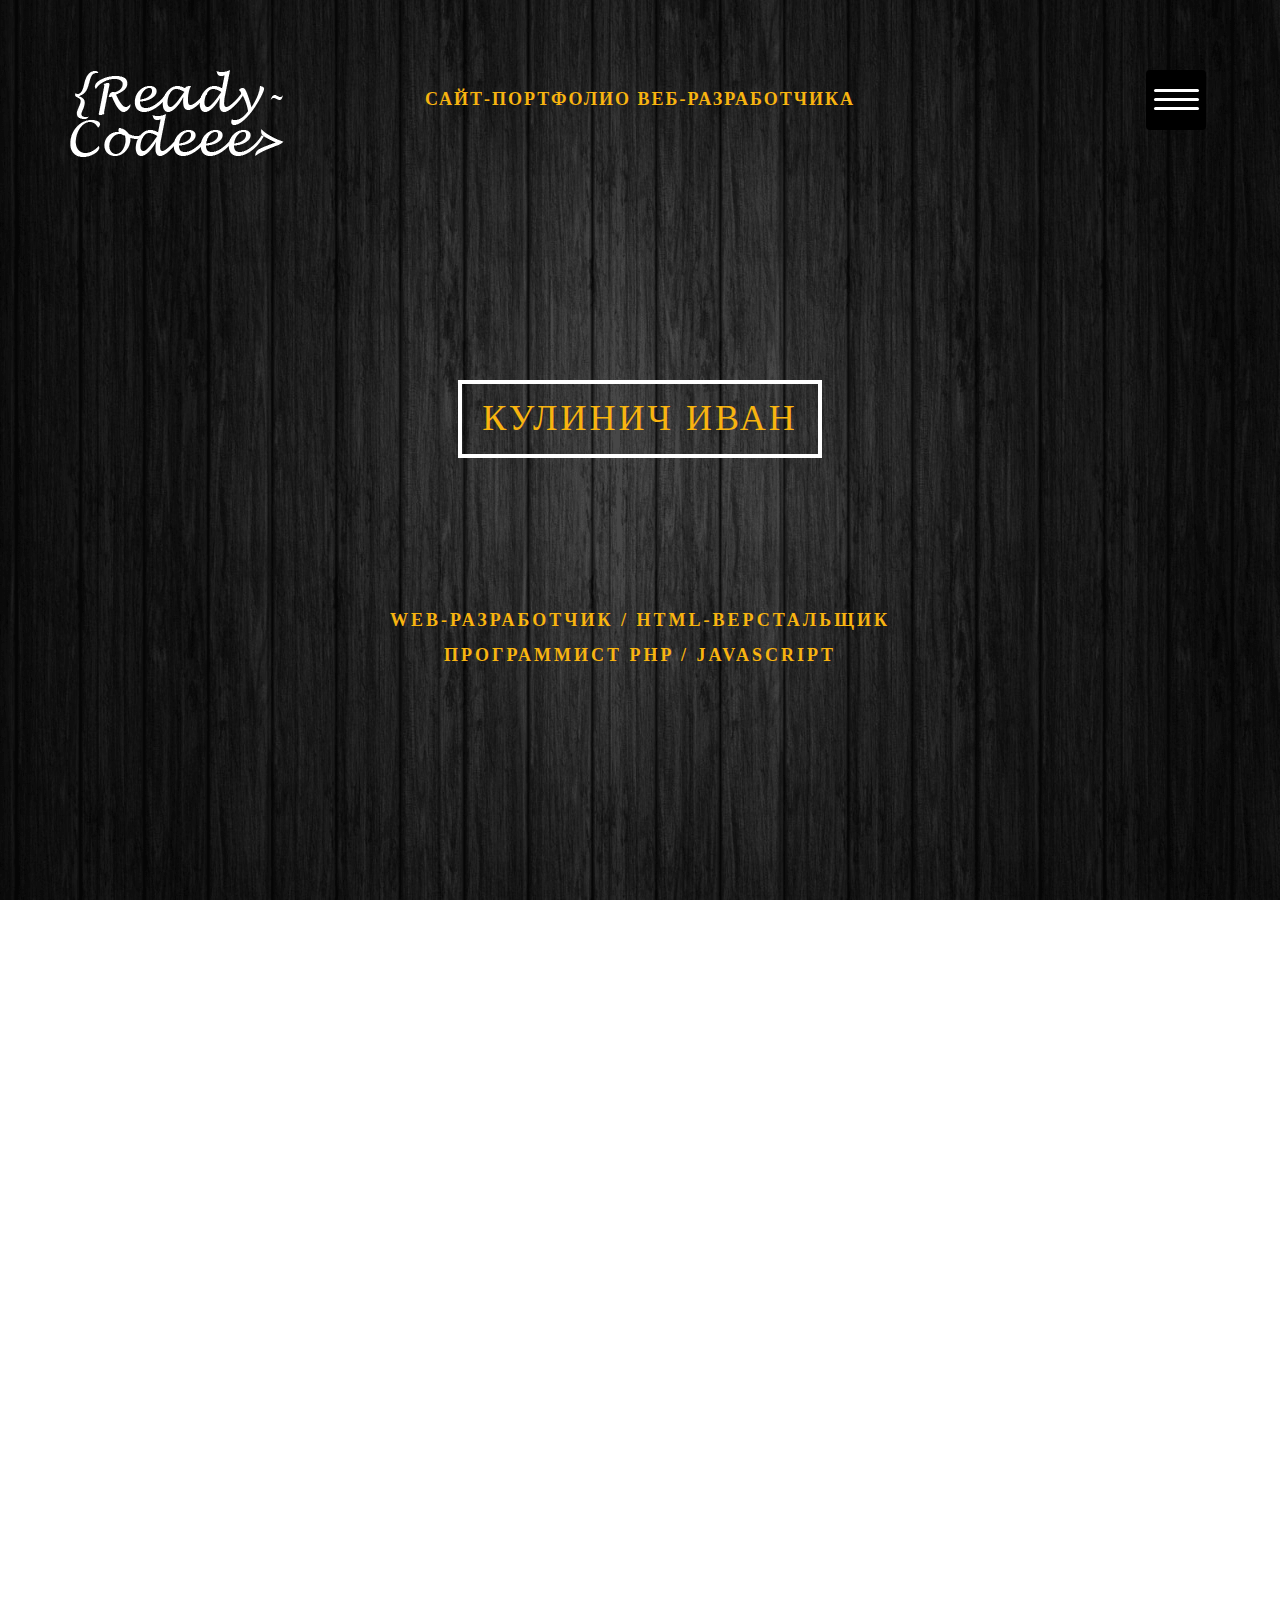
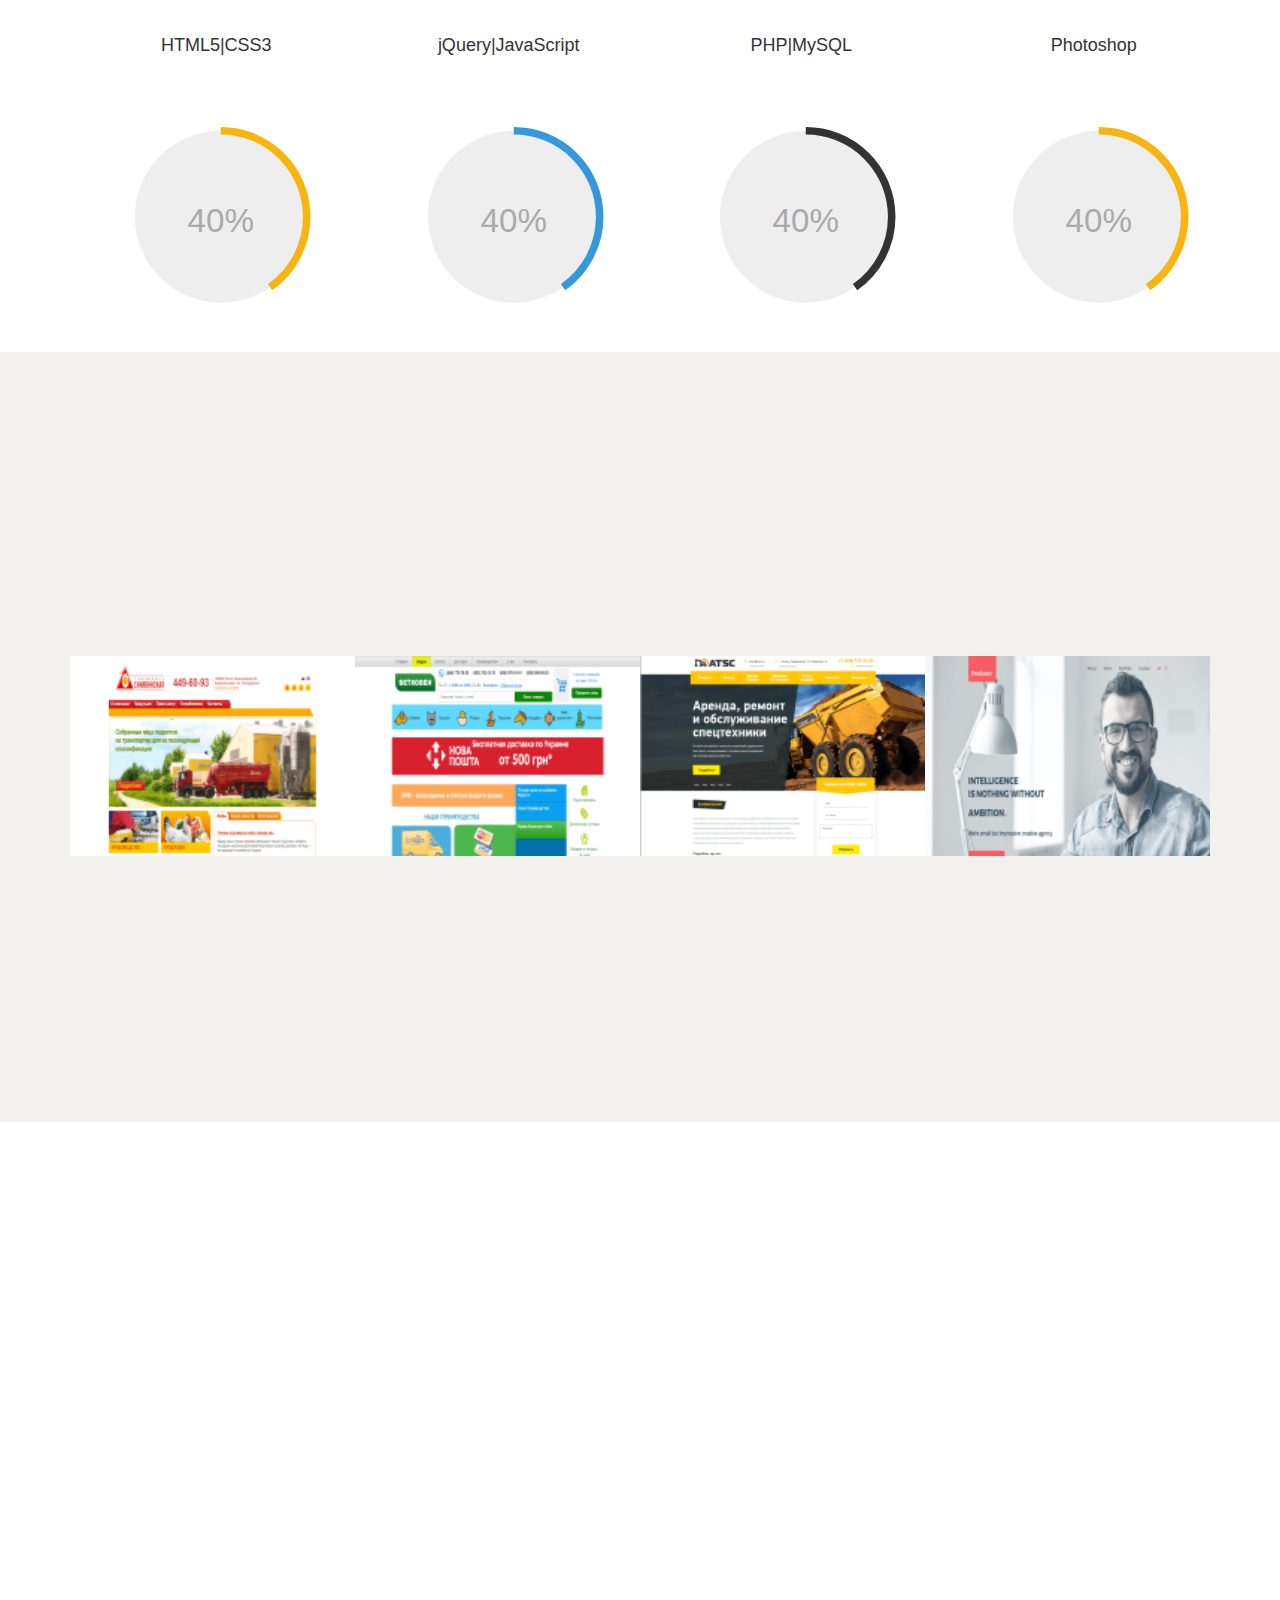
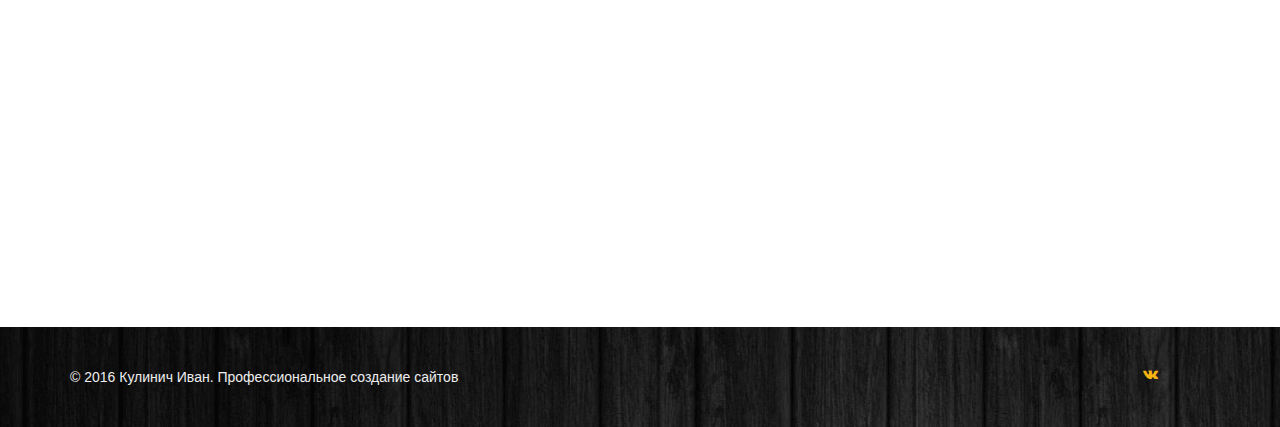
<file: index.html>
<!DOCTYPE html>
<html lang="en">

<head>
    <meta charset="UTF-8">
    <title>Портфолио WEB-разработчика</title>
    <meta http-equiv="X-UA-Compatible" content="IE=edge">
    <meta name="viewport" content="width=device-width, initial-scale=1.0">
    <style>
        body { margin: 0 auto; padding: 0px; font-family: 'Akrobat'; } .bgcolor { width: 100%; height: 100%; z-index: -100; position: absolute; } .logotype { max-width: 200px; max-height: 150px; margin-top: 70px; position: relative; z-index: 20; } .caption { z-index: 20; } .caption h4 { color: #f8b410; text-transform: uppercase; letter-spacing: 2px; font-family: 'Akrobat'; margin-top: 90px; font-weight: bold; } .btn { width: 60px; height: 60px; background-color: black; position: fixed; z-index: 100; cursor: pointer; top: 70px; } .btn div { display: block; } .btn:before, .btn:after { content: ""; position: absolute; width: 0; height: 0; opacity: 0; -webkit-box-sizing: border-box; -o-box-sizing: border-box; box-sizing: border-box; } .btn:before { bottom: 0; left: 0; border-left: 1px solid white; border-top: 1px solid white; border-radius: 4px; -webkit-transition: 0s ease opacity .8s, .2s ease width .4s, .2s ease height .6s; -o-transition: 0s ease opacity .8s, .2s ease width .4s, .2s ease height .6s; transition: 0s ease opacity .8s, .2s ease width .4s, .2s ease height .6s; } .btn:after { top: 0; right: 0; border-right: 1px solid white; border-bottom: 1px solid white; border-radius: 4px; -webkit-transition: 0s ease opacity .4s, .2s ease width, .2s ease height .2s; -o-transition: 0s ease opacity .4s, .2s ease width, .2s ease height .2s; transition: 0s ease opacity .4s, .2s ease width, .2s ease height .2s; } .btn:hover:before, .btn:hover:after { height: 100%; width: 100%; opacity: 1; } .btn:hover:before { -webkit-transition: 0s ease opacity 0s, .2s ease height, .2s ease width .2s; -o-transition: 0s ease opacity 0s, .2s ease height, .2s ease width .2s; transition: 0s ease opacity 0s, .2s ease height, .2s ease width .2s; } .btn:hover:after { -webkit-transition: 0s ease opacity .4s, .2s ease height .4s, .2s ease width .6s; -o-transition: 0s ease opacity .4s, .2s ease height .4s, .2s ease width .6s; transition: 0s ease opacity .4s, .2s ease height .4s, .2s ease width .6s; } .sandwich { width: 45px; height: 22px; position: absolute; top: 17px; left: 7px; z-index: 150; } .sw-top, .sw-mid, .sw-foot { width: 45px; height: 3px; background: #ffffff; position: relative; border: none; } .sw-top { top: 1px; background: rgb(255, 255, 255); border: none; border-radius: 4px 4px 4px 4px; -webkit-transition: top 0.2s, -webkit-transform 0.5s; transition: top 0.2s, -webkit-transform 0.5s; -o-transition: transform 0.5s, top 0.2s; transition: transform 0.5s, top 0.2s; transition: transform 0.5s, top 0.2s, -webkit-transform 0.5s; transition: transform 0.5s, top 0.2s, -webkit-transform 0.5s; } .sw-mid { top: 7px; background: rgb(255, 255, 255); border: none; border-radius: 4px 4px 4px 4px; -webkit-transition: top 0.2s, -webkit-transform 0.5s; transition: top 0.2s, -webkit-transform 0.5s; -o-transition: transform 0.5s, top 0.2s; transition: transform 0.5s, top 0.2s; transition: transform 0.5s, top 0.2s, -webkit-transform 0.5s; } .sw-foot { top: 13px; background: rgb(255, 255, 255); border: none; border-radius: 4px 4px 4px 4px; -webkit-transition: all 0.5s; -o-transition: all 0.5s; transition: all 0.5s; -webkit-transition-delay: 0.1s; -o-transition-delay: 0.1s; transition-delay: 0.1s; } .top-txt { position: absolute; width: 100% !important; height: 100% !important; top: 0; left: 0; } .top-sur:before { content: ""; display: inline-block; height: 40%; vertical-align: middle; } .top-sur { height: 100%; } .top-sur div { vertical-align: middle; } .sandwich.active .sw-top { top: 10px; -webkit-transform: rotate(135deg); -ms-transform: rotate(135deg); transform: rotate(135deg); } .sandwich.active .sw-mid { top: 7px; -webkit-transform: rotate(-135deg); -ms-transform: rotate(-135deg); transform: rotate(-135deg); } .sandwich.active .sw-foot { opacity: 0; top: 0; -webkit-transform: rotate(180deg); -ms-transform: rotate(180deg); transform: rotate(180deg); } .top-sur h1 { color: #f8b410; text-transform: uppercase; border: 4px solid #fff; padding: 15px 20px; font-family: 'Akrobat'; letter-spacing: 3px; margin-bottom: 150px; display: inline-block; } .top-txt p { color: #f8b410; font-size: 18px; font-family: 'Akrobat'; letter-spacing: 3px; font-weight: bold; display: inline-block; text-align: center; }
    </style>
    <link rel="stylesheet" href="css/bootstrap.css">
    <link rel="stylesheet" href="css/media.css">
    <link rel="icon" type="images/x-icon" href="img/logo.ico">
    <!--chart-->
    <script src="js/jquery-3.2.1.min.js"></script>
    <script src="js/bootstrap.min.js"></script>
    <script src="js/jquery.malihu.PageScroll2id.min.js"></script>
    <script src="js/common.js"></script>
</head>
<body>
    <div class="wrapper">
        <!-- ШАПКА -->
        <header id="header">
            <img src="img/bg.png" alt="Фон" class="bgcolor">
            <div class="container">
                <div class="row">
                    <div class="col-md-2 col-sm-2 col-xs-4 logotype">
                        <a href="https://readycodeee.github.io/"><img src="img/logo.png" alt="Логотип">&nbsp;</a>
                    </div>
                    <div class=" col-md-offset-1 col-sm-6 col-sm-offset-1 col-xs-10 col-xs-offset-1 caption text-center wow fadeInDown" data-wow-offset="150">
                        <h4 class="titl">САЙТ-ПОРТФОЛИО веб-разработчика</h4>
                    </div>
                    <div class="btn col-md-offset-2 col-lg-offset-2 col-sm-offset-2 col-xs-offset-5" autofocus>
                        <div class="sandwich">
                            <div class="sw-top"></div>
                            <div class="sw-mid"></div>
                            <div class="sw-foot"></div>
                        </div>
                    </div>
                    <div class="menu" style="display: none;">
                        <ul>
                            <li><a href="#header" rel='m_PageScroll2id'>Главная<span></span></a></li>
                            <li><a href="#about" rel='m_PageScroll2id'>Обо мне<span></span></a></li>
                            <li><a href="#portfolio" rel='m_PageScroll2id'>Портфолио<span></span></a></li>
                            <li><a href="#contacts" rel='m_PageScroll2id'>Контакты<span></span></a></li>
                        </ul>
                    </div>
                    <div class="top-txt">
                        <div class="top-sur text-center">
                            <div>
                                <h1>кулинич иван</h1>
                            </div>
                            <div>
                                <p class="top-text wow fadeInUp" data-wow-offset="150">WEB-РАЗРАБОТЧИК / HTML-ВЕРСТАЛЬЩИК</p>
                                <br>
                                <p class="top-text wow fadeInUp" data-wow-offset="150">ПРОГРАММИСТ PHP / JAVASCRIPT</p>
                            </div>
                        </div>
                    </div>
                </div>
            </div>
        </header>
        <!-- ОБО МНЕ -->
        <section id="about">
            <div class="container">
                <div class="about">
                    <div class="row">
                        <div class="content text-center">
                            <div class="wow fadeInUp" data-wow-offset="150">
                                <h2>Обо мне</h2>
                                <hr>
                            </div>
                            <div class="some-about col-lg-4 col-md-4 col-sm-4 wow fadeInLeft" data-wow-offset="150">
                                <h3>Немного о себе</h3>
                                <img src="img/me1.png" alt="Лист" class="me1 ">
                                <p>Доброго времени суток,меня зовут Кулинич Иван
                                    <br> Я занимаюсь web-разработкой с нуля,под ключ.
                                    <br> Выполняю верстку и программирование сайтов,а так же доработку,добавляя полный функционал на сайт!Верстаю адаптивную верстку с помощью Bootstrap,
                                    <br>таким образом сайт получается красивым на любом устройстве,будь то комьютер,ноутбук или телефон!
                                </p>
                            </div>
                            <div class="knowledge col-lg-4 col-md-4 col-sm-4 wow fadeInUp" data-wow-offset="150">
                                <h3>Знания и Умения</h3>
                                <img src="img/me2.png" alt="лист" class="me2">
                                <p>Знаю такие языки программирования,как:PHP , JavaScript.Языки разметки: HTML(5), таблицы стилей CSS(3).
                                    <br>Умею верстать адаптивные сайты под планшеты и мобильные устройства, фраемворк Bootstrap. Также знаю библиотеку jQuery! </p>
                            </div>
                            <div class="self col-lg-4 col-md-4 col-sm-4 wow fadeInRight" data-wow-offset="150">
                                <h3>Самообразование</h3>
                                <img src="img/me3.png" alt="лист" class="me3">
                                <p>Курсы в интернете, видеокурсы, книги, документация, форумы, статьи...</p>
                            </div>
                        </div>
                    </div>
                </div>
                <div class="skils text-center">
                    <div class="container">
                        <div class="row">
                            <div class="top-text-ab wow fadeInUp" data-wow-offset="150">
                                <h2>Профессиональные навыки</h2>
                                <hr>
                            </div>
                            <div class="col-lg-3 col-md-3 col-sm-3 col-xs-6">
                                <h4>HTML5|CSS3</h4>
                                <div id="test-circle1"></div>
                            </div>
                            <div class="col-lg-3 col-md-3 col-sm-3 col-xs-6">
                                <h4>jQuery|JavaScript</h4>
                                <div id="test-circle2"></div>
                            </div>
                            <div class="col-lg-3 col-md-3 col-sm-3 col-xs-6">
                                <h4>PHP|MySQL</h4>
                                <div id="test-circle3"></div>
                            </div>
                            <div class="col-lg-3 col-md-3 col-sm-3 col-xs-6">
                                <h4>Photoshop</h4>
                                <div id="test-circle4"></div>
                            </div>
                        </div>
                    </div>
                </div>
            </div>
        </section>
        <!-- ПОРТФОЛИО-->
        <section id="portfolio">
            <div class="container">
                <div class="row">
                    <div class="article-potf text-center">
                        <div class="top-text-pt wow fadeInUp" data-wow-offset="150">
                            <h2>Портфолио</h2>
                            <hr>
                        </div>
                        <div class="top-menu-pt">
                            <div class="col-md-12 col-sm-12 col-xs-12">
                                <div class="top-menu filter_div controls">
                                    <ul class="inline">
                                        <li class="wow bounceInLeft filter active" type="button" data-filter=".all">Все работы</li>
                                        <li class="wow bounceInLeft filter" type="button" data-filter=".category-1">"под ключ"</li>
                                        <li class="wow bounceInRight filter" type="button" data-filter=".category-2">Верстка</li>
                                        <li class="wow bounceInRight filter" type="button" data-filter=".category-3">Прочее</li>
                                    </ul>
                                </div>
                            </div>
                        </div>
                        <div id="Container" class="content-potfol container">
                            <div class="mix all category-2  category-3 col-lg-3 col-md-3 col-sm-3 col-xs-6 work-cont">
                                <img src="img/work1.png" alt="Пример" class="work">
                                <div class="port-item-cont">
                                    <h4>Птицефабрика Синявинская</h4>
                                    <p>Краткое описание</p>
                                    <button type="button" class="btn-more" data-toggle="modal" data-target="#modal-1">Подробнее</button>
                                </div>
                            </div>
                            <div class="mix all category-2 col-lg-3 col-md-3 col-sm-3 col-xs-6 work-cont">
                                <img src="img/work2.png" alt="Пример" class="work">
                                <div class="port-item-cont">
                                    <h4><br>Бетховен</h4>
                                    <p>Краткое описание</p>
                                    <button type="button" class="btn-more" data-toggle="modal" data-target="#modal-2">Подробнее</button>
                                </div>
                            </div>
                            <div class="mix all category-1 category-3 category-2 col-lg-3 col-md-3 col-sm-3 col-xs-6 work-cont">
                                <img src="img/work3.png" alt="Пример" class="work">
                                <div class="port-item-cont">
                                    <h4><br>ATSC</h4>
                                    <p>Краткое описание</p>
                                    <button type="button" class="btn-more" data-toggle="modal" data-target="#modal-3">Подробнее</button>
                                </div>
                            </div>

                            <div class="mix all category-2 col-lg-3 col-md-3 col-sm-3 col-xs-6 work-cont">
                                <img src="img/work4.png" alt="Пример" class="work">
                                <div class="port-item-cont">
                                    <h4><br>Portfolio</h4>
                                    <p>Краткое описание</p>
                                    <button type="button" class="btn-more" data-toggle="modal" data-target="#modal-4">Подробнее</button>
                                </div>
                            </div>
                        </div>
                    </div>
                </div>
            </div>
        </section>
        <!--КОНТАКТЫ-->
        <section id="contacts">
            <div class="container">
                <div class="row">
                    <div class="cont-comm text-center">
                        <div class="top-text-comm wow fadeInUp" data-wow-offset="150">
                            <h2>Контакты</h2>
                            <hr>
                            <h4>Если у вас есть вопросы, я с радостью отвечу на них!<br> 
Для этого свяжитесь со мной удобным для вас способом и я отвечу Вам в ближайшее время!</h4>
                        </div>
                        <div class="info">
                            <div class="col-md-3 col-sm-3 col-xs-6 wow bounceInLeft" data-wow-offset="100">
                                <div class="contact-box">
                                    <div class="contacts-icon">
                                        <i class="fa fa-envelope-o" aria-hidden="true"></i>
                                    </div>
                                    <h4>E-mail:</h4>
                                    <p>zollex69@gmail.com</p>
                                </div>
                                <div class="contact-box">
                                    <div class="contacts-icon">
                                        <i class="fa fa-vk" aria-hidden="true"></i>
                                    </div>
                                    <h4>Вконтаке:</h4>
                                    <a href="https://vk.com/vanchoice">https://vk.com/vanchoice</a>
                                </div>
                                <div></div>
                            </div>
                            <div class="col-md-3 col-sm-3 col-xs-6 wow bounceInLeft" data-wow-offset="100">
                                <div class="contact-box">
                                    <div class="contacts-icon">
                                        <i class="fa fa-desktop" aria-hidden="true"></i>
                                    </div>
                                    <h4>Web-сайт:</h4>
                                    <a href="readycodeee.github.io">readycodeee.github.io</a>
                                </div>
                                <div class="contact-box">
                                    <div class="contacts-icon">
                                        <i class="fa fa-skype" aria-hidden="true"></i>
                                    </div>
                                    <h4>Skype:</h4>
                                    <p>zollex69</p>
                                </div>
                            </div>

                            <div class="col-md-6 col-sm-6 col-xs-12 wow bounceInRight" data-wow-offset="100">
                                <div class="top-text-message">
                                    <h4>Так же Вы можете написать свое сообщения прямо здесь!<br>Вам необходио заполнить все поля!</h4>
                                </div>
                                <div class="message">
                                    <form method="post" action="https://formspree.io/zollex69@gmail.com">
                                        <p>Ваше имя
                                            <br>
                                            <input type="text" size="32" required name="your_name" placeholder="Ваше имя">
                                        </p>
                                        <p>Ваш E-mail
                                            <br>
                                            <input type="email" size="32" required name="email" placeholder="example@mail.com">
                                        </p>
                                        <p>Ваше сообщение
                                            <br>
                                            <textarea type="text" name="comment" cols="34" rows="5" name="messages" placeholder="Ваше сообщение"></textarea>
                                        </p>
                                        <p>
                                            <input type="submit" value="Send" class="btn-sub">
                                    </form>
                                </div>
                            </div>
                        </div>
                    </div>
                </div>
            </div>
        </section>
        <!--ПОДВАЛ-->
        <footer>
            <div class="container">
                <div class="row">
                    <div class="col-md-5 col-sm-5 col-xs-10">
                        <div class="text-info">
                            <p>© 2016 Кулинич Иван. Профессиональное создание сайтов</p>
                        </div>
                    </div>
                    <div class="col-md-1 col-sm-1 col-xs-1 col-md-offset-6 col-sm-offset-6">
                        <div class="social">
                            <a href="https://vk.com/vanchoice">
                                <i class="fa fa-vk" aria-hidden="true"></i></a>
                        </div>
                    </div>
                </div>
            </div>
        </footer>
    </div>


    <div class="modal" id="modal-1">
        <div class="modal-dialog">
            <div class="modal-content">
                <div class="modal-header text-center">
                    <h3 class="modal-title">Подробнее</h3>
                    <button class="close" type="button" data-dismiss="modal">
                        <i class="fa fa-close"></i>
                    </button>
                </div>
                <div class="modal-body text-center">
                    <div class="img-content">
                        <img src="img/pic-more1.png" alt="Синявинска Фабрика">
                    </div>
                </div>
                <div class="modal-footer">
                    <button class="btn-danger" type="button" data-dismiss="modal">Закрыть</button>
                </div>
            </div>
        </div>
    </div>
    <div class="modal" id="modal-2">
        <div class="modal-dialog">
            <div class="modal-content">
                <div class="modal-header text-center">
                    <h3 class="modal-title">Подробнее</h3>
                    <button class="close" type="button" data-dismiss="modal">
                        <i class="fa fa-close"></i>
                    </button>
                </div>
                <div class="modal-body text-center">
                    <div class="img-content">
                        <img src="img/pic-more2.png" alt="Картинка сайта">
                    </div>
                </div>
                <div class="modal-footer">
                    <button class="btn-danger" type="button" data-dismiss="modal">Закрыть</button>
                </div>
            </div>
        </div>
    </div>
    <div class="modal" id="modal-3">
        <div class="modal-dialog">
            <div class="modal-content">
                <div class="modal-header text-center">
                    <h3 class="modal-title">Подробнее</h3>
                    <button class="close" type="button" data-dismiss="modal">
                        <i class="fa fa-close"></i>
                    </button>
                </div>
                <div class="modal-body text-center">
                    <div class="img-content">
                        <img src="img/pic-more3.png" alt="Картинка сайта">
                    </div>
                </div>
                <div class="modal-footer">
                    <button class="btn-danger" type="button" data-dismiss="modal">Закрыть</button>
                </div>
            </div>
        </div>
    </div>
    <div class="modal" id="modal-4">
        <div class="modal-dialog">
            <div class="modal-content">
                <div class="modal-header text-center">
                    <h3 class="modal-title">Подробнее</h3>
                    <button class="close" type="button" data-dismiss="modal">
                        <i class="fa fa-close"></i>
                    </button>
                </div>
                <div class="modal-body text-center">
                    <div class="img-content">
                        <img src="img/pic-more4.png" alt="Картинка сайта">
                    </div>
                </div>
                <div class="modal-footer">
                    <button class="btn-danger" type="button" data-dismiss="modal">Закрыть</button>
                </div>
            </div>
        </div>
    </div>
</body>
<link rel="stylesheet" href="css/style.css">
<link rel="stylesheet" href="css/animate.css">
<link rel="stylesheet" href="css/jquery.circliful.css">
<link rel="stylesheet" href="css/font-awesome.min.css">
<script src="js/jquery.circliful.min.js"></script>
<script src="js/wow.min.js"></script>
<script src="js/mixitup.min.js"></script>

</html>
</file>
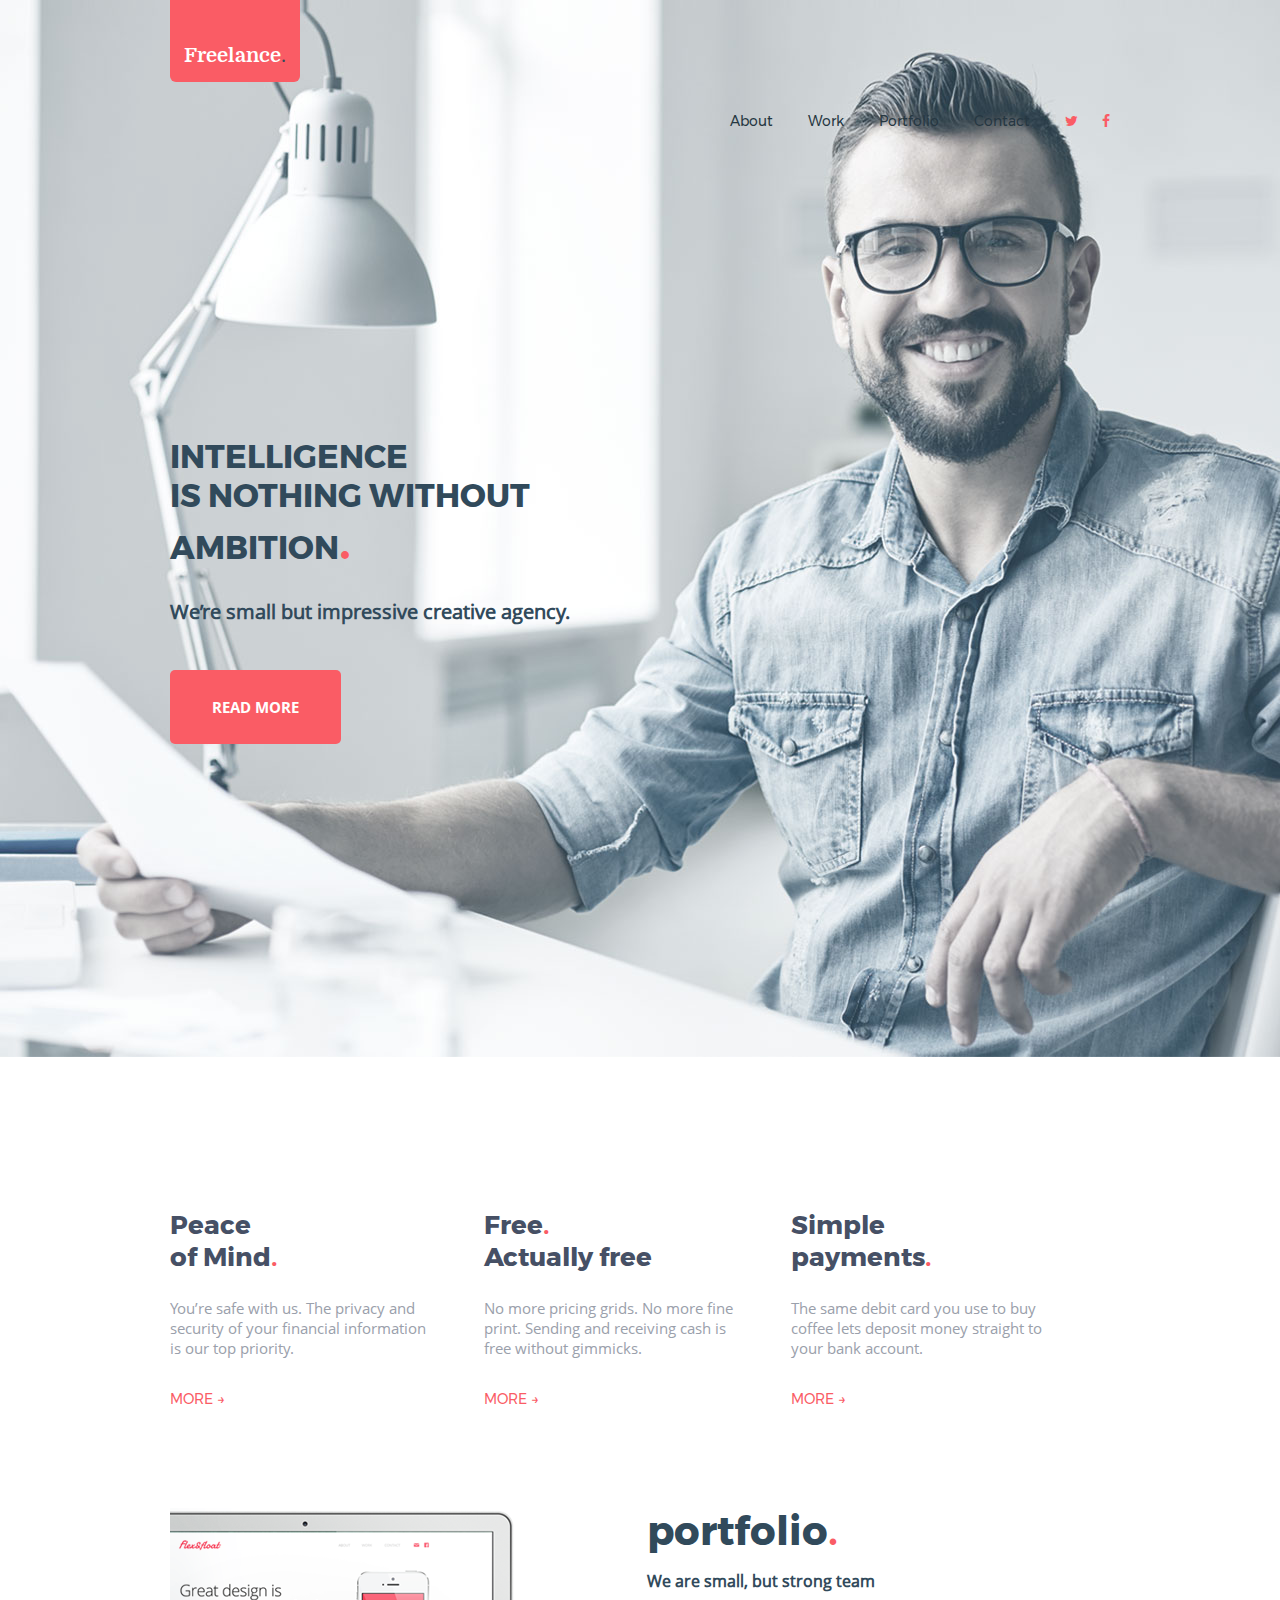
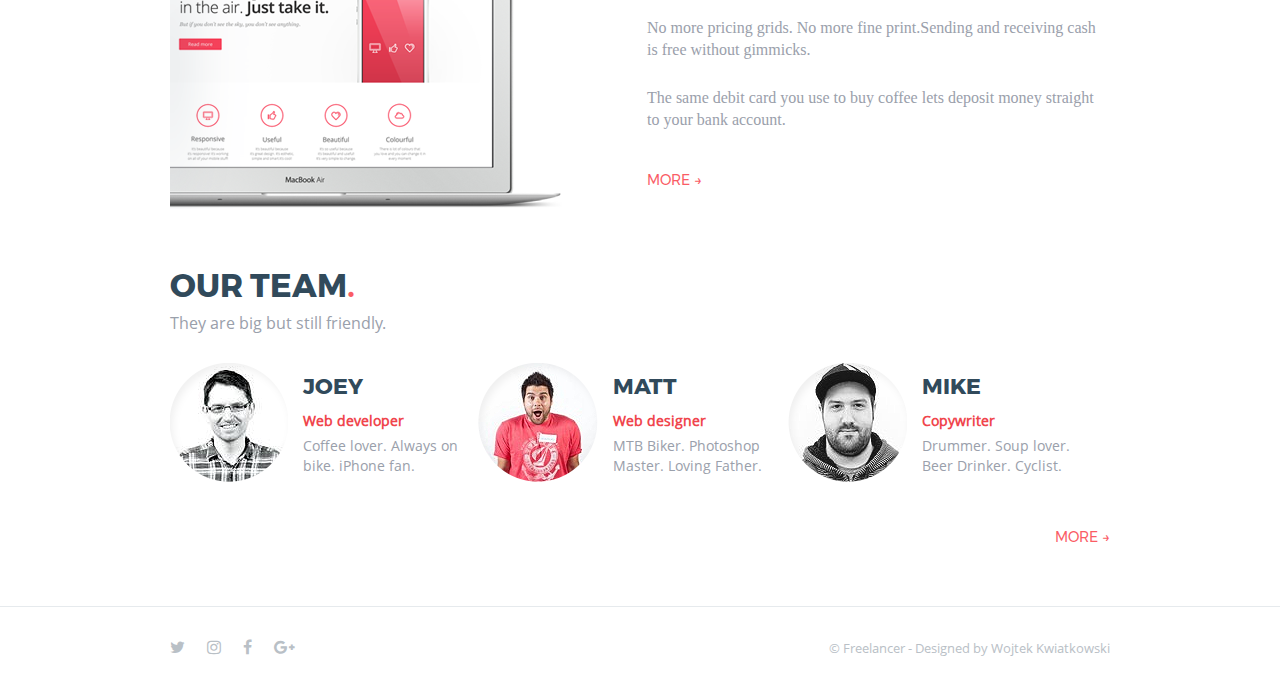
<file: Freelance/index.html>
<!DOCTYPE html>
<html lang="en">
<head>

	<base href="" />
	<title>Freelance</title>
	<meta http-equiv="Content-Type" content="text/html; charset=UTF-8 "/>
	<meta name="description" content=''/>
	<meta http-equiv="imagetoolbar" content="no" />
	<meta property="og:site_name" content="site_name" />
	<meta property="og:description" content='' />
	<meta property="og:title" content="Freelance" />

	<link rel="stylesheet" href="css/style.css">
	<link rel="stylesheet" href="css/font-awesome.min.css">
</head>
<body>
	<div class="main-page">
		<div class="container">
			<div class="header">
				<div class="logo">
					Freelance<span class="grey">.</span>
				</div>
				<div class="nav-menu">
					<ul class="nav">
						<li><a href="#"><i class="fa fa-facebook" aria-hidden="true"></i></a></li>
						<li><a href="#"><i class="fa fa-twitter" aria-hidden="true"></i></a></li>
						<li><a href="#">Contact</a></li>
						<li><a href="#">Portfolio</a></li>
						<li><a href="#">Work</a></li>
						<li><a href="#">About</a></li>
					</ul>
				</div>
			</div>
			<div class="main-title clear">
				<h1>intelligence<br>
					is nothing without<br>
					ambition<span class="crimson f48px">.</span>
				</h1>
				<h3>We’re small but impressive creative agency.</h3>
				<button class="read-more">read more</button>
			</div>
		</div>
	</div>

	<section class="privilege">
		<div class="container">
			<div class="place priv-item">
				<h2>Peace<br>
				of Mind<span class="crimson f26px">.</span></h2>
				<p>You’re safe with us. The privacy and<br>security of your financial information<br> is our top priority.</p>
				<a href="#">more &rarr;</a>
			</div>
			<div class="free priv-item">
				<h2>Free<span class="crimson f26px">.</span><br>
				Actually free</h2>
				<p>No more pricing grids. No more fine<br> print. Sending and receiving cash is<br> free without gimmicks.</p>
				<a href="#">more &rarr;</a>
			</div>
			<div class="simple priv-item">
				<h2>Simple<br>
				payments<span class="crimson f26px">.</span></h2>
				<p>The same debit card you use to buy<br> coffee lets deposit money straight to<br> your bank account.</p>
				<a href="#">more &rarr;</a>
			</div>
		</div>
	</section>

	<section class="portfolio">
		<div class="container">
			<img src="img/MacBook-background.png" alt="MacBook">
			<div class="portfolio-info">
				<h2>portfolio<span class="crimson f40px">.</span></h2>
				<h3>We are small, but strong team</h3>
				<p>No more pricing grids. No more fine print.Sending and receiving cash is free without gimmicks.</p>

				<p>The same debit card you use to buy coffee lets deposit money straight to your bank account.</p>
				<a href="#">more &rarr;</a>
			</div>
		</div>
	</section>

	<section class="our-team">
		<div class="container">
			<h2>our team<span class="crimson f32px">.</span></h2>
			<p>They are big but still friendly.</p>
			<div class="employees">
				<img src="img/Photo-Joey.png" alt="foto">
				<div class="info-person">
					<h2>Joey</h2>
					<h3>Web developer</h3>
					<p>Coffee lover.  Always on bike. iPhone fan.</p>
				</div>
			</div>
			<div class="employees">
				<img src="img/Photo-Matt.png" alt="foto">
				<div class="info-person">
					<h2>Matt</h2>
					<h3>Web designer</h3>
					<p>MTB Biker. Photoshop Master. Loving Father.</p>
				</div>
			</div>
			<div class="employees">
				<img src="img/Photo-Mike.png" alt="foto">
				<div class="info-person">
					<h2>Mike</h2>
					<h3>Copywriter</h3>
					<p>Drummer. Soup lover. Beer Drinker. Cyclist.</p>
				</div>
			</div>
			<a href="#">more &rarr;</a>
		</div>
	</section>

	<footer>
		<div class="container">
			<div class="social-href">
				<a href="#"><i class="fa fa-twitter" aria-hidden="true"></i></a>
				<a href="#"><i class="fa fa-instagram" aria-hidden="true"></i></a>
				<a href="#"><i class="fa fa-facebook" aria-hidden="true"></i></a>
				<a href="#"><i class="fa fa-google-plus" aria-hidden="true"></i></a>
			</div>
			<div class="copyright">
				&copy; Freelancer - Designed by Wojtek Kwiatkowski
			</div>
		</div>
	</footer>
</body>
</html>
</file>
<file: css/media.css>
@media screen and (max-width: 568px) {
	
	header .logotype {
		margin-top: 30px;
	}

	header .logotype img {
		width: 100px;
		height: 70px;
		margin-top: 0;
	}

	header .btn {
		top: 30px;
	}

	header .titl {
		margin-top: 10px;
		font-size: 12px;
	}

	header .top-sur h1 {
		margin-bottom: 130px;
		font-size: 22px;
	}

	header .top-text {
		font-size: 12px;
	}

	#about .some-about p,
	#about .knowledge p,
	#about .self p {
		font-size: 13px;
	}

	#about .skils h2 {
		font-size: 27px;
		font-weight: normal;
	}

	#portfolio .top-text-pt h2 {
		margin-top: 60px;
		margin-bottom: 50px;
	}

	#portfolio .top-menu-pt li {
		margin: 0;
	}

	#portfolio .content-potfol .work{
		height: 150px;
	}

	#portfolio .port-item-cont h4 {
		font-size: 18px;
		margin-bottom: -5px;
	}

	#portfolio .port-item-cont p {
		padding-top: 20px;
		margin-bottom: 25px;
		font-size: 11pt;
	}

	#portfolio .top-menu {
		margin-top: 20px;
		margin-bottom: 20px;
	}
}
</file>
<file: css/style.css>
﻿@keyframes rotate {
    from {
        -webkit-transform: rotate(0);
        transform: rotate(0);
    }
    to {
        -webkit-transform: rotate(360deg);
        transform: rotate(360deg);
    }
}

@-webkit-keyframes rotate {
    from {
        -webkit-transform: rotate(0);
    }
    to {
        -webkit-transform: rotate(360deg);
    }
}

.menu {
    display: block;
    position: fixed;
    width: 100%;
    height: 100%;
    background: rgba(0, 0, 0, 0.7);
    background-size: cover;
    z-index: 50;
    right: 0;
    top: 0;
    text-align: center;
}

.menu ul {
    margin-top: 200px;
    padding: 0;
}

.menu ul li {
    list-style-type: none;
    padding: 0;
    margin: 0;
    text-align: center;
}

.menu ul li a {
    display: block;
    height: 70px;
    position: relative;
    text-decoration: none;
    color: #fff;
    font-family: 'Akrobat';
    text-transform: uppercase;
    letter-spacing: 4px;
}

.menu ul li a:hover {
    background-color: transparent;
    color: #f8b410;
}

.menu ul li a span {
    display: block;
    position: relative;
    top: -45px;
    left: 0;
    height: 100%;
}

.content hr {
    width: 150px;
    height: 1px;
    background: #333;
    margin-bottom: 50px;
}

.content h2 {
    margin-top: 80px;
    margin-bottom: 50px;
    color: #333;
    font-family: 'Akrobat';
}

.content h3 {
    margin-bottom: 20px;
    color: #333;
    font-family: 'Akrobat';
}

.content .me1,
.content .me2,
.content .me3 {
    width: 50px;
    height: 60px;
    margin-bottom: 20px;
    -webkit-transform-style: preserve-3d;
    transform-style: preserve-3d;
}

.content .me1:hover,
.content .me2:hover,
.content .me3:hover {
    -webkit-transition: -webkit-transform 1s;
    -o-transition: -o-transform 1s;
    transition: -webkit-transform 1s;
    -o-transition: transform 1s;
    transition: transform 1s;
    transition: transform 1s, -webkit-transform 1s;
    -webkit-transform: rotateY(360deg);
    -ms-transform: rotateY(360deg);
    transform: rotateY(360deg);
}

.some-about img {
    -webkit-transition: all 1s ease;
    -o-transition: all 1s ease;
    transition: all 1s ease;
}

.skils h2 {
    margin-top: 70px;
    color: #f8b410;
    margin-bottom: 50px;
    font-weight: bold;
    font-family: 'Akrobat';
}

.skils h4 {
    margin-top: 50px;
    color: #333;
}

.skils hr {
    width: 150px;
    height: 1px;
    background: #333;
}

#portfolio {
    background: #f2f1ee;
    height: 770px;
}

.top-text-pt h2 {
    margin-top: 80px;
    margin-bottom: 50px;
    font-family: 'Akrobat';
}

.top-text-pt hr {
    width: 150px;
    height: 1px;
    background: #333;
}

.top-menu li {
    display: inline-block;
    text-decoration: none;
    text-align: center;
    margin: 50px 10px 30px 10px;
}

.top-menu li {
    text-decoration: none;
    text-transform: uppercase;
    color: #f8b410;
    font-weight: bold;
    border: none;
    padding: 5px 10px 2px 10px;
}

.top-menu li:hover {
    color: #333;
    text-decoration: none;
    cursor: pointer;
    border-bottom: 2px solid #333;
}

.top-menu .active {
    color: #f89310;
    text-decoration: none;
    cursor: pointer;
    border-bottom: 2px solid #f89310;
}

.content-potfol {
    margin-top: 100px;
    margin-bottom: 50px !important;
}

.work-cont {
    position: relative;
}

.work-cont,
.col-lg-3,
.col-md-3,
.col-sm-3,
.col-xs-3 {
    padding: 0 !important;
}

.work {
    width: 100%;
    height: 200px;
}

.port-item-cont {
    position: absolute;
    left: 0;
    overflow: hidden;
    background: rgba(0, 0, 0, 0.8);
    text-align: center;
    width: 100%;
    height: 100%;
    top: 0;
    opacity: 0;
    -webkit-transition: all 0.5s linear 0s;
    -o-transition: all 0.5s linear 0s;
    transition: all 0.5s linear 0s;
}

.port-item-cont h4 {
    color: #fff;
    font-size: 21px;
    font-weight: 700;
    top: -100px;
    opacity: 0;
    -webkit-transition: all 0.3s linear 0s;
    -o-transition: all 0.3s linear 0s;
    transition: all 0.3s linear 0s;
}

.port-item-cont p {
    padding-top: 30px;
    color: #fff;
    font-size: 12pt;
    margin-bottom: 30px;
    opacity: 0;
    -webkit-transition: all 0.5s linear 0s;
    -o-transition: all 0.5s linear 0s;
    transition: all 0.5s linear 0s;
}

.port-item-cont button {
    position: relative;
    text-decoration: none;
    color: #fff;
    top: 66px;
    background: #f8b410;
    padding: 5px 10px;
    border: 1px solid #f8b410;
    border-radius: 3px;
    opacity: 0;
    -webkit-transition: all 0.5s linear 0s;
    -o-transition: all 0.5s linear 0s;
    transition: all 0.5s linear 0s;
}

.port-item-cont button:hover {
    border: none;
    background: #f89310;
    text-decoration: none;
    font-size: 14pt;
    color: #fff;
}

.work-cont:hover h4 {
    top: 0px;
    opacity: 1;
}

.work-cont:hover button {
    top: 0px;
    opacity: 1;
}

.work-cont:hover .port-item-cont,
.work-cont:hover p {
    opacity: 1;
}

.article-potf {
    margin-bottom: 50px;
}

.more-info {
    display: block;
    position: fixed;
    width: 100%;
    height: 100%;
    background: rgba(0, 0, 0, 0.85);
    background-size: cover;
    z-index: 25;
    top: 0;
    left: 0;
    text-align: center;
}

.more-info img {
    margin-top: 50px;
    left: 50%;
}

.more-info p {
    position: absolute;
    color: #000;
    font-weight: bold;
    top: 13%;
    right: 0;
    padding: 5px 6px;
    background: #fff;
    cursor: pointer;
}

.more-info p:hover {
    background: #f8b410;
    font-size: 14pt;
}

.top-text-comm h2 {
    margin-top: 70px;
    margin-bottom: 50px;
    color: #f8b410;
    font-family: 'Akrobat';
}

.top-text-comm hr {
    width: 150px;
    height: 1px;
    background: #333;
}

.top-text-comm h4 {
    margin-top: 70px;
    font-family: 'Akrobat';
    font-weight: bold;
}

.info {
    margin-top: 100px;
}

.contact-box {
    padding-bottom: 20px;
}

.contact-box a {
    color: #333;
    text-decoration: none;
}

.contact-box a:hover {
    text-decoration: underline;
    color: #f89310;
}

.contact-box .fa-vk:before,
.contact-box .fa-skype:before,
.contact-box .fa-envelope-o:before,
.contact-box .fa-desktop:before {
    font-size: 64px;
}

.top-text-message {
    text-align: left;
}

.top-text-message h4 {
    font-family: 'Akrobat';
    font-weight: bold;
}

.message {
    text-align: left;
}

.message input {
    padding: 5px 20px;
    color: #f8b410;
}

.message textarea {
    padding: 5px 20px;
    color: #f8b410;
}

.message .btn-sub {
    background: #f8b410;
    color: #fff;
    padding: 10px 20px;
    border: none;
    font-size: 14pt;
    text-align: center;
    border-radius: 5px;
    font-family: 'Akrobat';
}

.message .btn-sub:hover {
    background: #f89310;
}

footer {
    margin-top: 50px;
    background: url(../img/bg.png);
    height: 100px;
}

footer .text-info {
    margin-top: 40px;
    color: #eee;
}

footer .fa-vk {
    color: #f8b410;
    margin-top: 40px;
}

.modal img {
    width: 500px;
}
</file>
<file: Freelance/css/style.css>
/*==================Fonts================*/
/* This stylesheet generated by Transfonter (https://transfonter.org) on October 11, 2017 3:16 PM */

@font-face {
	font-family: 'Montserrat Reg';
	src: url('../fonts/Montserrat-Regular.eot');
	src: url('../fonts/Montserrat-Regular.eot?#iefix') format('embedded-opentype'),
		url('../fonts/Montserrat-Regular.woff') format('woff'),
		url('../fonts/Montserrat-Regular.ttf') format('truetype');
	font-weight: normal;
	font-style: normal;
}

@font-face {
	font-family: 'Montserrat Bold';
	src: url('../fonts/Montserrat-Bold.eot');
	src: url('../fonts/Montserrat-Bold.eot?#iefix') format('embedded-opentype'),
		url('../fonts/Montserrat-Bold.woff') format('woff'),
		url('../fonts/Montserrat-Bold.ttf') format('truetype');
	font-weight: bold;
	font-style: normal;
}

@font-face {
	font-family: 'Open Sans Bold';
	src: url('../fonts/OpenSans-Bold.eot');
	src: url('../fonts/OpenSans-Bold.eot?#iefix') format('embedded-opentype'),
		url('../fonts/OpenSans-Bold.woff') format('woff'),
		url('../fonts/OpenSans-Bold.ttf') format('truetype');
	font-weight: bold;
	font-style: normal;
}

@font-face {
	font-family: 'Open Sans Reg';
	src: url('../fonts/OpenSans-Regular.eot');
	src: url('../fonts/OpenSans-Regular.eot?#iefix') format('embedded-opentype'),
		url('../fonts/OpenSans-Regular.woff') format('woff'),
		url('../fonts/OpenSans-Regular.ttf') format('truetype');
	font-weight: normal;
	font-style: normal;
}

@font-face {
	font-family: 'Domine Bold';
	src: url('../fonts/Domine-Bold.eot');
	src: url('../fonts/Domine-Bold.eot?#iefix') format('embedded-opentype'),
		url('../fonts/Domine-Bold.woff') format('woff'),
		url('../fonts/Domine-Bold.ttf') format('truetype');
	font-weight: bold;
	font-style: normal;
}
/*==================BASE================*/

* {
	margin: 0px;
	padding: 0px;
	font-family: Open Sans;
	text-decoration: none;
	list-style: none;
}

body {
	width: 100%;
	display: table;
}

ul,
li {
	margin: 0px;
	padding: 0px;
	display: block;
}

section {
	display: block;
	width: 100%;
}

.container {
	width: 940px;
	display: table;
	margin: 0 auto;
	position: relative;
	padding: 0;
}

.clear {
	clear: both;
}

.grey {
	color: #314a5b;
}

.crimson {
	color: #fa5c65;
}

.blue {
	color: #263742;
}


.f20px {font-size: 20px;}
.f26px {font-size: 26px;}
.f32px {font-size: 32px;}
.f40px {font-size: 40px;}
.f48px {font-size: 48px;}

/*==================MAIN STYLE================*/
.main-page {
	width: 100%;
	background: #fff url(../img/background-main-page.jpg) 0 0 no-repeat;
}

.main-page .header {
	position: relative;
	display: table;
}

.main-page .header .logo {
	display: table;
	font-family: Domine Bold;
	font-size: 20px;
	color: #fff;
	padding: 44px 14px 15px;
	background: #fa5c65;
	border-radius: 0 0 6px 6px;
	-webkit-border-radius: 0 0 6px 6px;
	   -moz-border-radius: 0 0 6px 6px;
	   	 -o-border-radius: 0 0 6px 6px;
	float: left;
}

.main-page .header .nav-menu {
	float: right;
	margin-left: 431px;
	display: table;
}

.main-page .header .nav-menu .nav {
	margin-top: 30px;
}

.main-page .header .nav-menu .nav li {
	float: right;
}

.main-page .header .nav-menu .nav li a {
	color: #263742;
	font-size: 14px;
	font-family: Montserrat Reg;
	margin-right: 35px;
}

.main-page .header .nav-menu .nav li i {
	color: #fa5c65;
}

.main-page .header .nav-menu .nav li i:hover {
	color: #263742;
}

.main-page .header .nav-menu .nav li:nth-child(1) a {
	margin-right: 0px;
}

.main-page .header .nav-menu .nav li:nth-child(2) a {
	margin-right: 24px;
}

.main-page .header .nav-menu .nav li a:hover {
	text-decoration: underline;
	color: #fa5c65;
}

.main-page .main-title h1 {
	text-transform: uppercase;
	padding-top: 307px;
	margin-bottom: 28px;
	font-family: Montserrat Bold;
	color: #314a5b;
}

.main-page .main-title h3 {
	font-family: Open Sans Reg;
	color: #314a5b;
	font-size: 20px;
}

.main-page .main-title .read-more {
	margin-top: 45px;
	background: #fa5c65;
	padding: 27px 42px;
	color: #fff;
	font-family: Open Sans Bold;
	font-size: 15px;
	text-transform: uppercase;
	outline: none;
	border: none;
	border-radius: 5px;
	margin-bottom: 380px;
	cursor: pointer;
}
/*==================PRIVILEGE================*/

.privilege {
	width: 100%;
}

.privilege .priv-item {
	float: left;
	margin-right: 58px;
	margin-top: 85px;
}

.privilege .priv-item h2 {
	font-size: 26px;
	font-family: Montserrat Bold;
	color: #465065;
}

.privilege .priv-item p {
	color: #9aa0ab;
	font-size: 15px;
	font-family: Open Sans Reg;
	margin-top: 25px;
	margin-bottom: 32px;
}

.privilege .priv-item a {
	color: #fa5c65;
	font-size: 14px;
	text-transform: uppercase;
	font-family: Montserrat Reg;
	margin-bottom: 50px;
	display: block;
}
/*==================PORTFOLIO================*/
.portfolio img {
	float: left;
	padding-top: 50px;
}

.portfolio .portfolio-info {
	padding-left: 85px;
	display: table;
}

.portfolio .portfolio-info h2 {
	font-size: 40px;
	color: #314a5b;
	font-family: Montserrat Bold;
	padding-top: 50px;
	line-height: 46px;
}

.portfolio .portfolio-info h3 {
	font-size: 16px;
	font-family: Open Sans Reg;
	color: #314a5b;
	line-height: 20px;
	margin-top: 16px;
}

.portfolio .portfolio-info p {
	color: #9aa0ab;
	font-family: 15px;
	margin-top: 26px;
	line-height: 22px;
}

.portfolio .portfolio-info a {
	color: #fa5c65;
	font-size: 14px;
	text-transform: uppercase;
	font-family: Montserrat Reg;
	display: block;
	margin-top: 40px;
	margin-bottom: 70px;
}
/*==================OUR  TEAM================*/
.our-team h2 {
	font-size: 32px;
	color: #314a5b;
	font-family: Montserrat Bold;
	line-height: 54px;
	text-transform: uppercase;
}

.our-team p {
	font-size: 16px;
	font-family: Open Sans Reg;
	line-height: 20px;
	color: #9aa0ab;
}

.our-team .employees {
	float: left;
	margin-top: 30px;
}

.our-team .employees img {
	float: left;
}

.our-team .employees .info-person {
	float: left;
	width: 160px;
	margin: 0px  15px 52px 15px;
}

.our-team .employees .info-person h2 {
	color: #314a5b;
	font-size: 22px;
	font-family: Montserrat Bold;
	line-height: 48px;
}

.our-team .employees .info-person h3 {
	color: #f0454c;
	font-size: 14px;
	font-family: Open Sans Reg;
	line-height: 20px;
}

.our-team .employees .info-person p {
	color: #9aa0ab;
	font-family: Open Sans Reg;
	font-size: 14px;
	line-height: 20px;
	margin-top: 5px;
}

.our-team  a {
	float: right;
	color: #fa5c65;
	font-size: 14px;
	text-transform: uppercase;
	font-family: Montserrat Reg;
	display: block;
	margin-bottom: 60px;
}
/*==================FOOTER================*/
footer {
	width: 100%;
	position: relative;
	display: table;
	border-top: 1px solid #e6eaed;
	padding: 32px 0 40px 0;
}

footer .social-href {
	display: table;
	float: left;
}

footer .social-href a {
 	display: block;
 	float: left;
	color: #b9c0c6;
	margin-right: 22px;
}

footer .copyright {
	float: right;
	display: table;
	font-size: 13px;
	color: #b9c0c6;
	font-family: Open Sans Reg;
}
</file>
